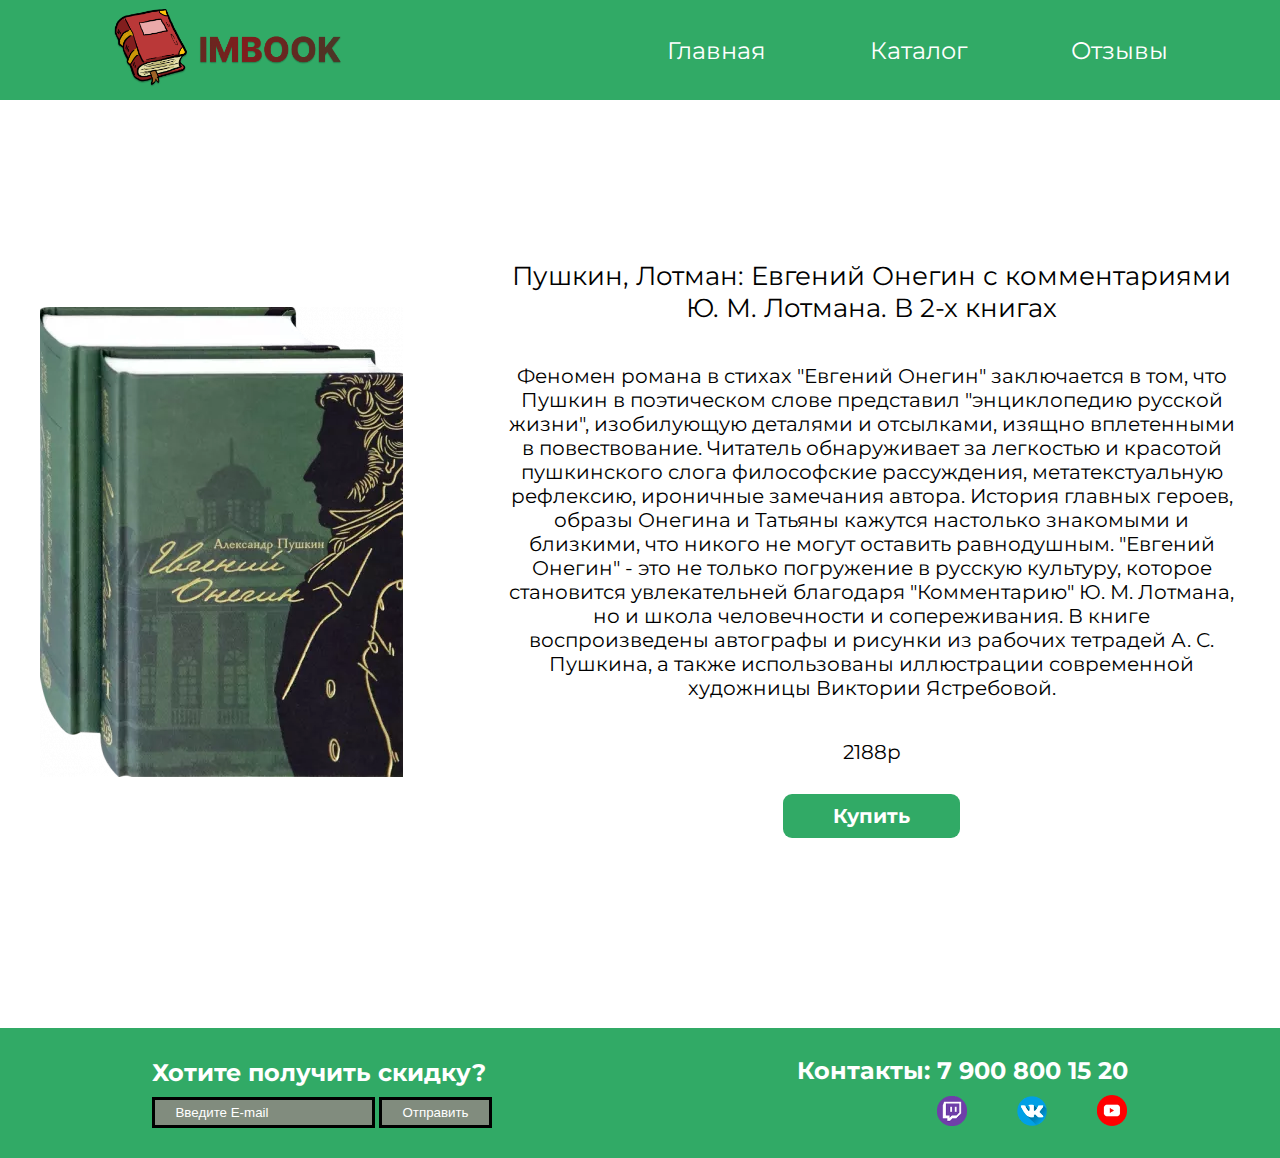
<file: Макс книжный/kart/1.html>
<!DOCTYPE html>
<html>
    <head>
        <meta charset="utf-8">
        <meta http-equiv="X-UA-Compatible" content="IE=edge">
        <title></title>
        <meta name="description" content="">
        <meta name="viewport" content="width=device-width, initial-scale=1">
        <link rel="stylesheet" href="../main.css">
        <link rel="preconnect" href="https://fonts.googleapis.com">
        <link rel="preconnect" href="https://fonts.gstatic.com" crossorigin>
        <link href="https://fonts.googleapis.com/css2?family=Montserrat:ital,wght@0,100;0,200;0,300;0,400;0,500;0,600;0,700;0,800;0,900;1,100;1,200;1,300;1,400;1,500;1,600;1,700;1,800;1,900&display=swap" rel="stylesheet">
    </head>
    <body>
        <header class="header">
            <div class="logotip">
                <a href="../index.html" class="logo"><img class="logo1" src="../img/Logo.png" alt=""></a>
            </div>
            <nav class="nav">
                <a href="../index.html" class="nav_link">Главная</a>
                <a href="../katalog.html" class="nav_link">Каталог</a>
                <a href="../dostavka.html" class="nav_link">Отзывы</a>
            </nav>
        </header>

        <div class="tovar-cont">
            <div class="photo-tovar">
                <img src="../img/1.jpg" alt="" class="photo">
            </div>
            <div class="title-tovar">
                <p class="title-t">Пушкин, Лотман: Евгений Онегин с комментариями Ю. М. Лотмана. В 2-х книгах</p>
                <p class="opis">Феномен романа в стихах "Евгений Онегин" заключается в том, что Пушкин в поэтическом слове представил "энциклопедию русской жизни", изобилующую деталями и отсылками, изящно вплетенными в повествование. Читатель обнаруживает за легкостью и красотой пушкинского слога философские рассуждения, метатекстуальную рефлексию, ироничные замечания автора. История главных героев, образы Онегина и Татьяны кажутся настолько знакомыми и близкими, что никого не могут оставить равнодушным.
                    "Евгений Онегин" - это не только погружение в русскую культуру, которое становится увлекательней благодаря "Комментарию" Ю. М. Лотмана, но и школа человечности и сопереживания.
                    В книге воспроизведены автографы и рисунки из рабочих тетрадей А. С. Пушкина, а также использованы иллюстрации современной художницы Виктории Ястребовой.
                    </p>
                    <div class="price-tovar">
                    <a href="#!" class="price-t">2188р</a>
                </div>
                    <a href="#!" class="btn-tovar">Купить</a>
            </div>
        </div>

        <footer class="footer1">
            <div class="left">
                <h2 class="footer_title">
                    Хотите получить скидку?
                </h2>
                <input class="email" type="email" placeholder="Введите E-mail">
                <button class="btn-email" type="submit">Отправить</button>
            </div>
            <div class="right">
                <h2 class="title_right">Контакты: 7 900 800 15 20</h2>
                <div class="icon">
                <a href=""><img src="../img/twich.png" alt="" class="icons"></a>
                <a href=""><img src="../img/vk.png" alt="" class="icons"></a>
                <a href=""><img src="../img/yt.png" alt="" class="icons"></a>
                </div>
            </div>
        </footer>
        <script src="../main.js"></script>
            </body>
        </html>
</file>
<file: Макс книжный/main.css>
*{
    margin: 0 auto;
    padding: 0;
}
body{
    font-family: 'Montserrat', sans-serif;
}
/* Шапка */
.header{
    background-color: #31AA66;
    display: flex;
    align-items: center;
    height: 100px;
}
.logo1{
    width: 230px;
}
.avtor1{
    width: 50px;
}
.nav_link{
    text-decoration: none;
    color: white;
    font-size: 24px;
    margin-left: 100px;
}







/* Баннер */
.ti_le{
    color: #31AA66;  
}
.hr1{
    width: 70px;
    height: 2px;
    background-color: #31AA66;
    margin-top: 10px;
}
.title{
    text-align: center;
    margin-top: 100px;
}
.ban{
   margin-top: 100px;
}
.banner{
    width: 1200px;

}

/* Товар */
.tovar{
    text-align: center;
}
.img_tovar{
    width: 200px;
}
.phototov{
    margin-bottom: 40px;
}
.button1{
    text-decoration: none;
    color: white;
    font-size: 14px;
    font-weight: 700;
    background-color: #31AA66;
    padding: 10px 30px;
    margin-left: 100px;
    border-radius: 9px;
    transition: 0.3s;
}
.btn{
    display: flex;
    align-items: center; 
}
.button1:hover{
    background-color: black;
}
.container{
    display: flex;
    align-items: center;
    width: 1500px;
    max-width: 100%;
    margin-top: 100px;
}
.icon{
    width: 50px;
}
.name{
    color: black;
    font-size: 24px;
    font-weight: 700;
    margin-bottom: 30px;
}



/* Подвал */


.footer{
    background-color: #31AA66;
    margin-top: 150px;
    height: 130px;
    display: flex;
    align-items: center;
}
.email{
    padding: 5px 20px;
    margin-top: 10px;
    background-color: #968484cb;
    border: 3px solid black;
    outline: none;
}
.btn-email{
    padding: 5px 20px;
    background-color: #968484cb;
    border: 3px solid black;
    color: white;
    cursor: pointer;
}
.footer_title{
    color: white;
}
::-webkit-input-placeholder {
    color: white;
}
.icons{
    width: 30px;
    margin-right: 50px;
}
.icon{
    display: flex;
    align-items: center;
    margin-top: 10px;
}
.title_right{
    color: white;
}


/* Карточка товара */

.tovar-cont{
    text-align: center;
    display: flex;
    align-items: center;
    width: 1200px;
    margin-top: 160px;
}
.opis{
    margin-top: 40px;
    margin-bottom: 40px;
    font-size: 20px;
    color: black;
    font-weight: 400;
}
.btn-tovar{
    text-decoration: none;
    color: white;
    font-size: 20px;
    font-weight: 700;
    background-color: #31AA66;
    padding: 10px 50px;
    border-radius: 9px;
    transition: 0.3s;
}
.btn-tovar:hover{
    background-color: black;
}
.title-tovar{
    text-align: center;
    margin-left: 100px;
}
.footer1{
    background-color: #31AA66;
    margin-top: 200px;
    height: 130px;
    display: flex;
    align-items: center;
}

.title-t{
    font-size: 26px;
    color: black;
    font-weight: 400;
}
.knop{
    margin-bottom: 40px;
}
.knopki{
    text-decoration: none;
    color: black;
    border: 2px solid black;
    font-size: 20px;
    font-weight: 400;
    padding: 2px 30px;
    margin-left: 20px;
}
.knopki1{
    border: 2px solid #31AA66;
    color: #31AA66;
}
.price-t{
    font-size: 20px;
    margin-bottom: 30px;
    font-weight: 400;
    color: black;
    text-decoration: none;
    margin-bottom: 40px;
}
.price-tovar{
    display: flex;
    align-items: center; 
}

/* Каталог */
.katalog{
    margin: 0 auto;
    padding: 0;
    width: 1600px;

}
.title-k{
    text-decoration: none;
    margin-top: 100px;
    text-align: center;
    margin-bottom: 100px;
    
}
.title-ko{
    text-decoration: none;
    font-size: 30px;
    font-weight: 700;
    margin-top: 100px;
    text-align: center;
    margin-bottom: 100px;
    text-transform: uppercase;
    color: black;
}
.tovar-k{
    display: flex;
    align-items:center ;
    margin: 0 auto;
    padding: 0;

}
.img_tovar1{
    width: 268px;
    height: 268px;
}
.katal{
    margin-bottom: 20px;
    border: 1px #31AA66;
    width: 150px;
}
.photo1{
    width: 400px;
}



/* О нас */
.container1{
    margin-top: 100px;
}
.onas{
    display: flex;
    align-items: center;
    margin: 0 auto;
    padding: 0;
    width: 1500px;
}
.title-num{
    margin-bottom: 30px;
}
.title-number{
    font-weight: 700;
    font-size: 20px;
}
.number1{
    font-size: 16px;
    margin-top: 10px;
}
.title-rab{
    margin-top: 50px;
    margin-bottom: 30px;
}
.title-rabota{
    font-weight: 700;
    font-size: 20px;
}
.rabota1{
    font-size: 16px;
}
.sklad-title{
    margin-top: 50px;
    margin-bottom: 30px;
}
.sklada{
    font-weight: 700;
    font-size: 20px;
}
.sklad-adres{
    font-size: 16px;
    margin-top: 10px;
}
.text-field-la{
    font-size: 20px;
    font-weight: 700;
    color: #31AA66;
}
.text-field-la1{
    margin-bottom: 20px;
    margin-top: 20px;
}
.text-field-in1{
    width: 300px;
    height: 50px;
    opacity: 0.6;
    outline: none;
    font-size: 20px;
    transition: 0.3s;
    color: black;
    border: 1px solid rgba(0,0,0,0.5) ;
    border-radius: 6px;
}

.text-field-in1:hover{
    box-shadow: 0 0 20px rgba(0,0,0,0.5);
}
.text-field-in{
    width: 500px;
    height: 100px;
    opacity: 0.6;
    outline: none;
    font-size: 20px;
    transition: 0.3s;
    color: black;
    border: 1px solid rgba(0,0,0,0.5) ;
    border-radius: 6px;
}
.text-field-in:hover{
    box-shadow: 0 0 20px rgba(0,0,0,0.5);
}
.btn-forma{
    margin-top: 40px;
}
.form-btn{
    color: white;
    background-color: #31AA66;
    padding: 10px 40px;
    cursor: pointer;
    font-size: 16px;
    font-weight: 700;
    border: none;
    transition: 0.3s;
    border-radius: 6px;
}
.form-btn:hover{
    background-color: black;
    color: white;
}
.footer12{
    background-color: #31AA66;
    margin-top: 270px;
    height: 130px;
    display: flex;
    align-items: center;
}
</file>
